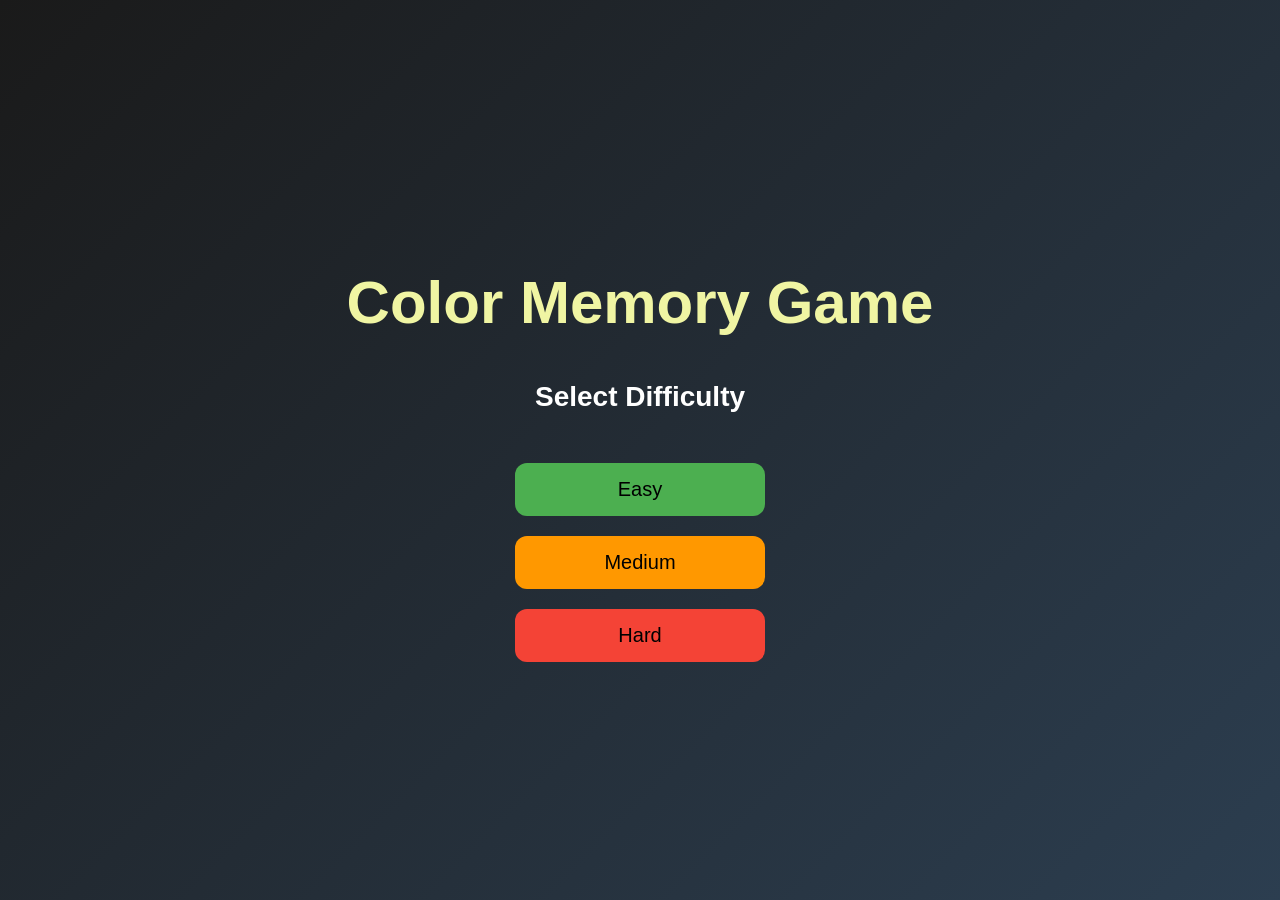
<file: index.html>
<html lang="en">
    <head>
        <title>Select Difficulty</title>
        <link rel="stylesheet" href="index.css">
    </head>

    <body>

        <div class="container">
            <h1>Color Memory Game</h1>
            <h2>Select Difficulty</h2>

            <button class="btn easy" onclick="startGame('easy')">Easy</button>
            <button class="btn medium" onclick="startGame('medium')">Medium</button>
            <button class="btn hard" onclick="startGame('hard')">Hard</button>
        </div>

        <script>
            function startGame(mode) {
                window.location.href = mode + ".html";
            }
        </script>

    </body>
</html>
</file>
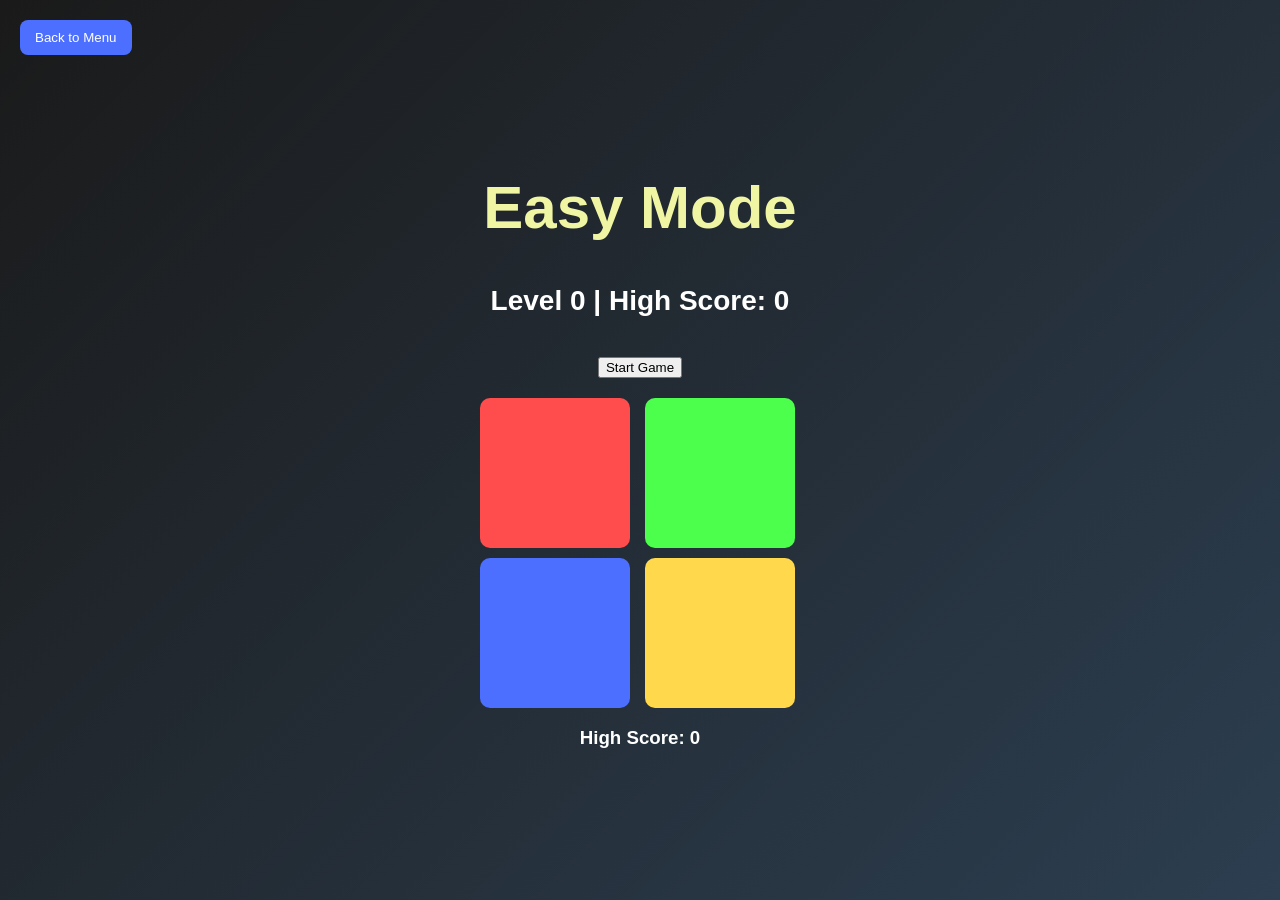
<file: easy.html>
<html lang="en">
    <head>
        <title>Easy Mode</title>
        <link rel="stylesheet" href="index.css">
    </head>

    <body>

        <div class="container">
            <h1>Easy Mode</h1>
            <h2 id="status">Press Start</h2>
            <button id="start">Start Game</button>
            <div class="game-grid">
                <div class="box red" id="red"></div>
                <div class="box green" id="green"></div>
                <div class="box blue" id="blue"></div>
                <div class="box yellow" id="yellow"></div>
            </div>
            <h3 id="score">High Score: 0</h3>
        </div>

        <div id="gameOverScreen" class="hidden">
            <div class="game-over-box">
                <h1> Game Over</h1>
                <h2 id="finalScore"></h2>
                <button id="restart">Play Again</button>
            </div>
        </div>

        <button id="back" onclick="window.location.href='index.html'">Back to Menu</button>

        <audio id="redSound" src="https://s3.amazonaws.com/freecodecamp/simonSound1.mp3"></audio>
        <audio id="greenSound" src="https://s3.amazonaws.com/freecodecamp/simonSound2.mp3"></audio>
        <audio id="blueSound" src="https://s3.amazonaws.com/freecodecamp/simonSound3.mp3"></audio>
        <audio id="yellowSound" src="https://s3.amazonaws.com/freecodecamp/simonSound4.mp3"></audio>

        <script src="https://ajax.googleapis.com/ajax/libs/jquery/3.7.1/jquery.min.js"></script>
        <script src="easy.js"></script>

    </body>
</html>
</file>
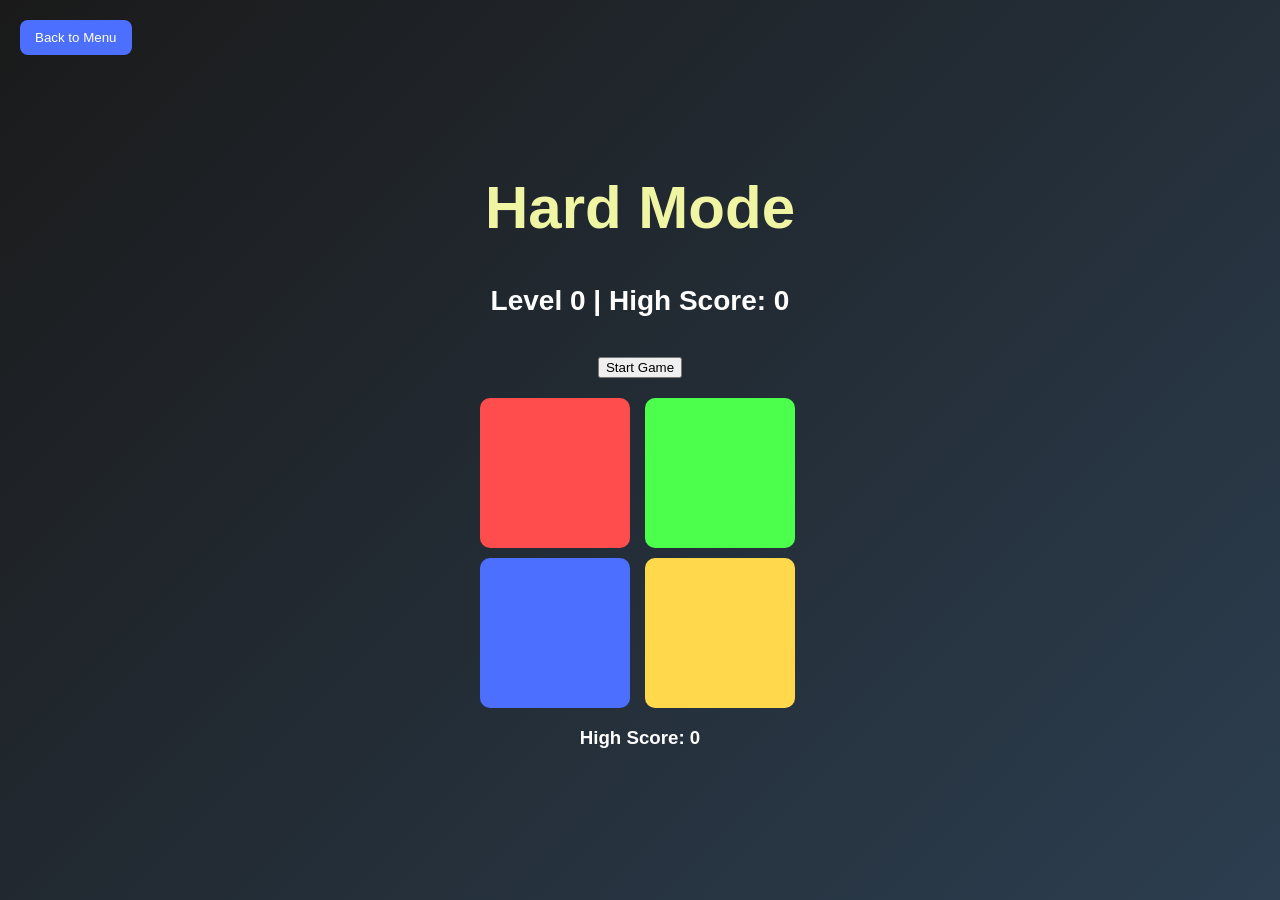
<file: hard.html>
<html lang="en">
    <head>
        <title>Hard Mode</title>
        <link rel="stylesheet" href="index.css">
    </head>

    <body>

        <div class="container">
            <h1>Hard Mode</h1>
            <h2 id="status">Press Start</h2>
            <button id="start">Start Game</button>
            <div class="game-grid">
                <div class="box red" id="red"></div>
                <div class="box green" id="green"></div>
                <div class="box blue" id="blue"></div>
                <div class="box yellow" id="yellow"></div>
            </div>
            <h3 id="score">High Score: 0</h3>
        </div>

        <div id="gameOverScreen" class="hidden">
            <div class="game-over-box">
                <h1> Game Over</h1>
                <h2 id="finalScore"></h2>
                <button id="restart">Play Again</button>
            </div>
        </div>

        <button id="back" onclick="window.location.href='index.html'">Back to Menu</button>
        
        <audio id="redSound" src="https://s3.amazonaws.com/freecodecamp/simonSound1.mp3"></audio>
        <audio id="greenSound" src="https://s3.amazonaws.com/freecodecamp/simonSound2.mp3"></audio>
        <audio id="blueSound" src="https://s3.amazonaws.com/freecodecamp/simonSound3.mp3"></audio>
        <audio id="yellowSound" src="https://s3.amazonaws.com/freecodecamp/simonSound4.mp3"></audio>

        <script src="https://ajax.googleapis.com/ajax/libs/jquery/3.7.1/jquery.min.js"></script>
        <script src="medium.js"></script>

    </body>
</html>
</file>
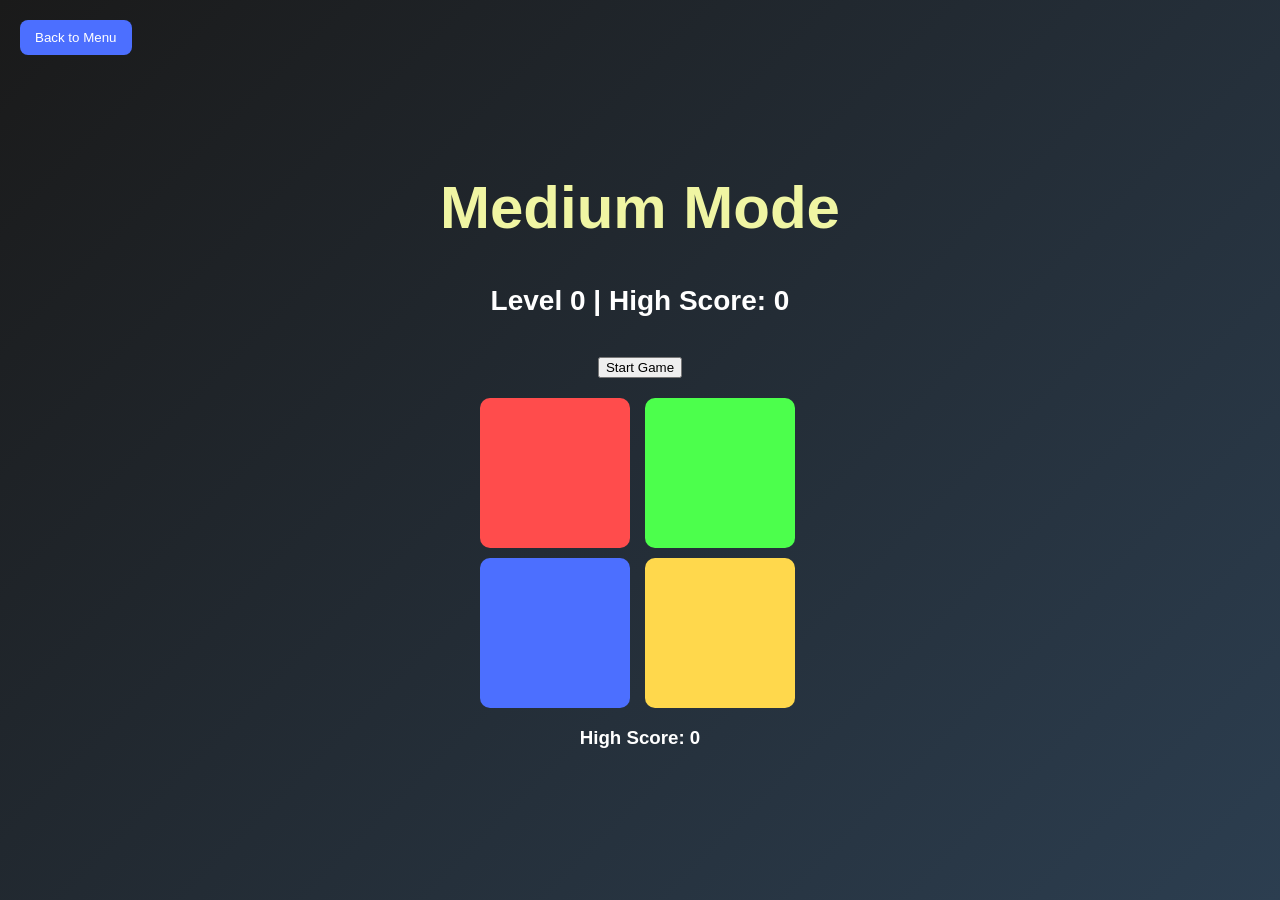
<file: medium.html>
<html lang="en">
    <head>
        <title>Medium Mode</title>
        <link rel="stylesheet" href="index.css">
    </head>

    <body>

        <div class="container">
            <h1>Medium Mode</h1>
            <h2 id="status">Press Start</h2>
            <button id="start">Start Game</button>
            <div class="game-grid">
                <div class="box red" id="red"></div>
                <div class="box green" id="green"></div>
                <div class="box blue" id="blue"></div>
                <div class="box yellow" id="yellow"></div>
            </div>
            <h3 id="score">High Score: 0</h3>
        </div>

        <div id="gameOverScreen" class="hidden">
            <div class="game-over-box">
                <h1> Game Over</h1>
                <h2 id="finalScore"></h2>
                <button id="restart">Play Again</button>
            </div>
        </div>

        <button id="back" onclick="window.location.href='index.html'">Back to Menu</button>
        
        <audio id="redSound" src="https://s3.amazonaws.com/freecodecamp/simonSound1.mp3"></audio>
        <audio id="greenSound" src="https://s3.amazonaws.com/freecodecamp/simonSound2.mp3"></audio>
        <audio id="blueSound" src="https://s3.amazonaws.com/freecodecamp/simonSound3.mp3"></audio>
        <audio id="yellowSound" src="https://s3.amazonaws.com/freecodecamp/simonSound4.mp3"></audio>

        <script src="https://ajax.googleapis.com/ajax/libs/jquery/3.7.1/jquery.min.js"></script>
        <script src="medium.js"></script>

    </body>
</html>
</file>
<file: index.css>
body {
    margin: 0;
    font-family: Arial;
    background: linear-gradient(135deg, #1a1a1a, #2c3e50);
    color: white;
}

.container {
    width: 100%;
    height: 100vh;
    display: flex;
    flex-direction: column;
    justify-content: center;
    align-items: center;  
}

h1 {
    font-size: 60px;
    margin-bottom: 20px;
    color: hsl(64, 81%, 80%);
}

h2 {
    font-size: 28px;
    margin-bottom: 40px;
}

.btn {
    width: 250px;
    padding: 15px;
    margin: 10px;
    font-size: 20px;
    border: none;
    border-radius: 12px;
    cursor: pointer;
    transition: 0.2s;
}

.easy {
    background: #4caf50;
}

.medium {
    background: #ff9800;
}

.hard {
    background: #f44336;
}

.btn:hover {
    transform: scale(1.08);
}

.game-grid {
    width: 320px;
    margin-top: 20px;
    display: grid;
    grid-template-columns: 1fr 1fr;
    gap: 10px;
}

.box {
    width: 150px;
    height: 150px;
    border-radius: 10px;
    cursor: pointer;
}

.red { background: #ff4c4c; }
.green { background: #4cff4c; }
.blue { background: #4c6fff; }
.yellow { background: #ffd84c; }

.box.active {
    box-shadow: 0 0 30px white;
    transform: scale(1.1);
}

/* Game Over Screen */
.hidden {
    display: none;
}

#gameOverScreen {
    position: fixed;
    top: 0;
    left: 0;
    width: 100%;
    height: 100%;
    background: rgba(0,0,0,0.9);
    justify-content: center;
    align-items: center;
}

.game-over-box {
    background: #222;
    padding: 30px;
    border-radius: 15px;
    text-align: center;
    box-shadow: 0 0 20px red;
}

#restart {
    padding: 10px 20px;
    border: none;
    background: #ff4c4c;
    color: white;
    border-radius: 8px;
    cursor: pointer;
}

#back {
    position: fixed;
    top: 20px;
    left: 20px;
    padding: 10px 15px;
    border: none;
    background: #4c6fff;
    color: white;
    border-radius: 8px;
    cursor: pointer;
}

#back:hover, #restart:hover {
    background: #ff1a1a;
}
</file>
